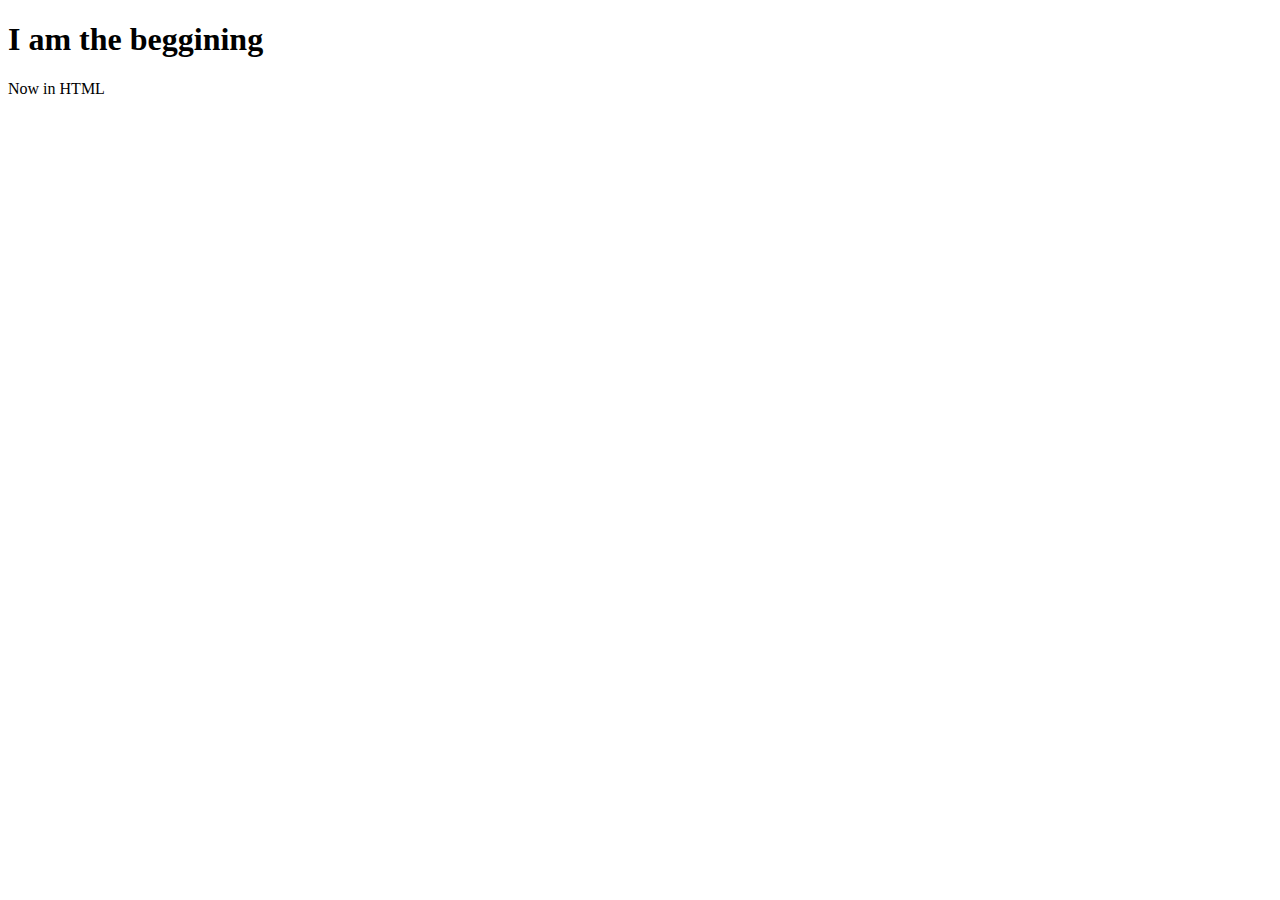
<file: templates/index.html>
<!DOCTYPE html>
<html lang="en">
<head>
    <meta charset="UTF-8">
    <meta name="viewport" content="width=device-width, initial-scale=1.0">
    <title>Document</title>
</head>
<body>
    <h1>I am the beggining</h1>
        <p>Now in HTML</p>
</body>
</html>
</file>
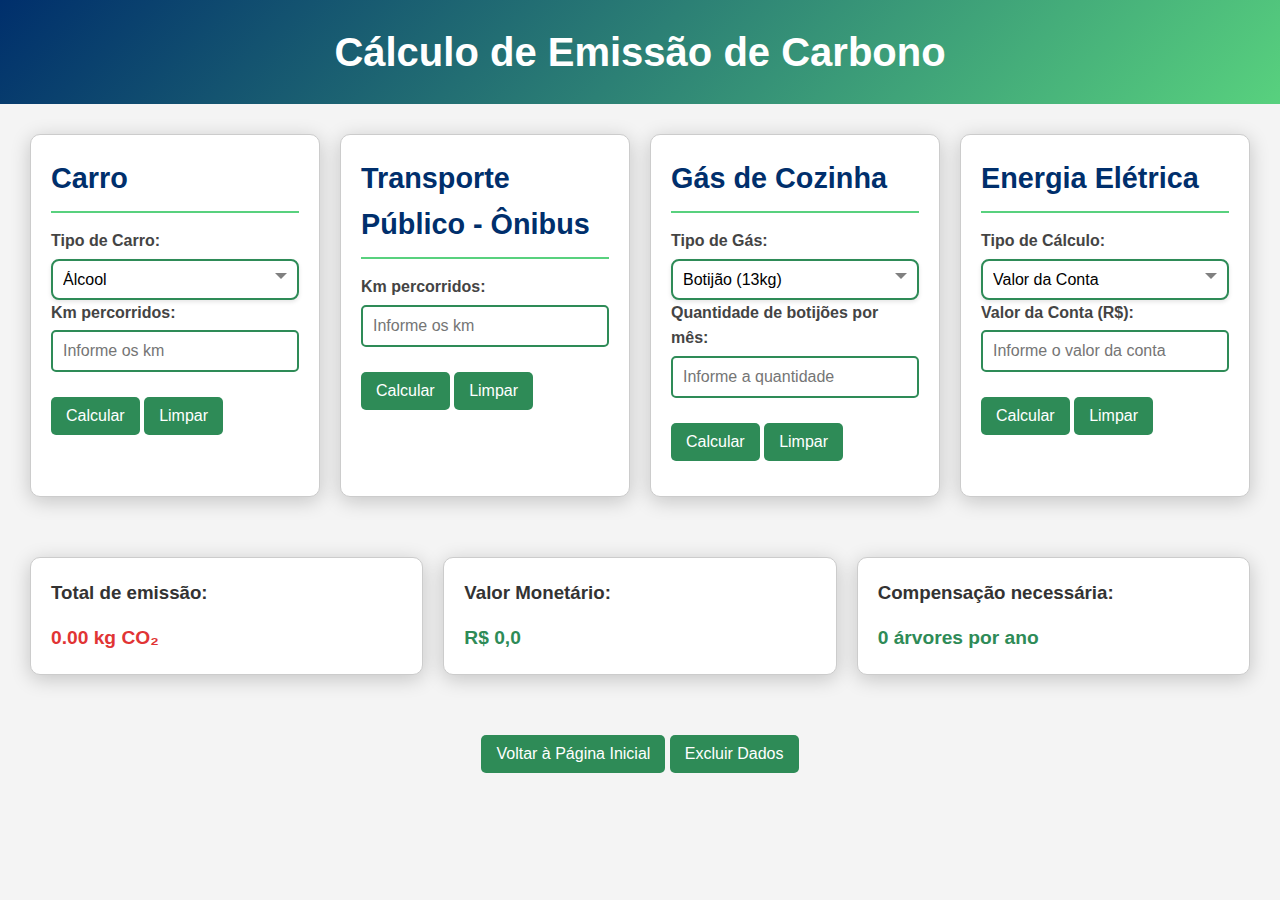
<file: front-end/calculo_carbono.html>
<!DOCTYPE html>
<html lang="pt-BR">
<head>
  <meta charset="UTF-8">
  <meta name="viewport" content="width=device-width, initial-scale=1.0">
  <title>Cálculo de Carbono</title>
  <link rel="stylesheet" href="style/pagsegundaria.css">
  <script src="js/calculo.js"></script>
  <!-- Favicon, Não consegui ver o resultado, pois não está renderizando o favicon -->
  <link  rel="icon" type="image/png" sizes="45x45" href="assets/favicon_d.png">
</head>
<body>
  <header>
    <h1>Cálculo de Emissão de Carbono</h1>
  </header>

  <div class="calculadora-container">
    <div class="calculadora" id="carro-calculo">
      <h2>Carro</h2>
      <label for="tipo-carro">Tipo de Carro:</label>
      <select id="tipo-carro">
        <option value="alcool">Álcool</option>
        <option value="gasolina">Gasolina</option>
      </select>
      
      <label for="km-carro">Km percorridos:</label>
      <input type="number" id="km-carro" placeholder="Informe os km">
      <button onclick="calcularCarro()">Calcular</button>
      <button type="button" onclick="limparCarro()">Limpar</button>
      <p id="resultado-carro"></p>
      <p id="resultado-carro-mensal"></p>
      <p id="resultado-carro-anual"></p>
    </div>

    <div class="calculadora" id="onibus-calculo">
      <h2>Transporte Público - Ônibus</h2>
    
      <!-- Input para os km percorridos -->
      <div>
        <label for="km-onibus">Km percorridos:</label>
        <input type="number" id="km-onibus" placeholder="Informe os km">
      </div>
      
      <!-- Botões -->
      <button onclick="calcularTransportePublico()">Calcular</button>
      <button type="button" onclick="limparTransporte()">Limpar</button>
      
      <!-- Resultados -->
      <p id="resultado-onibus-mensal"></p>
      <p id="resultado-onibus-anual"></p>
    </div>

    <div class="calculadora" id="gas-cozinha-calculo">
      <h2>Gás de Cozinha</h2>
      
      <label for="tipo-gas">Tipo de Gás:</label>
      <select id="tipo-gas" onchange="mostrarOpcaoGas()">
        <option value="botijao">Botijão (13kg)</option>
        <option value="encanado">Gás Encanado (m³/mês)</option>
      </select>
    
      <!-- Input para cálculo com botijão -->
      <div id="input-botijao">
        <label for="qtd-botijao">Quantidade de botijões por mês:</label>
        <input type="number" id="qtd-botijao" placeholder="Informe a quantidade">
      </div>
    
      <!-- Input para cálculo com gás encanado -->
      <div id="input-encanado" style="display: none;">
        <label for="qtd-encanado">Consumo em m³/mês:</label>
        <input type="number" id="qtd-encanado" placeholder="Informe o consumo">
    
      </div>
    
      <button onclick="calcularGas()">Calcular</button>
      <button onclick="limparGas()">Limpar</button>
      <p id="resultado-gas"></p>
      <p id="resultado-gas-mensal"></p>
      <p id="resultado-gas-anual"></p>
    </div>
    
    <div class="calculadora" id="energia-calculo">
      <h2>Energia Elétrica</h2>
      
      <!-- Select para tipo de cálculo -->
      <label for="tipo-energia">Tipo de Cálculo:</label>
      <select id="tipo-energia" onchange="exibirInputEnergia()">
        <option value="valor-conta">Valor da Conta</option>
        <option value="kwh">kWh/mês</option>
      </select>
      
      <!-- Input para valor da conta -->
      <div id="input-valor-conta">
        <label for="valor-conta">Valor da Conta (R$):</label>
        <input type="number" id="valor-conta-input" placeholder="Informe o valor da conta">
      </div>
      
      <!-- Input para kWh consumidos -->
      <div id="input-kwh" style="display: none;">
        <label for="kwh-consumidos">Consumo em kWh:</label>
        <input type="number" id="kwh-consumidos-input" placeholder="Informe o consumo">
      </div>
    
      <!-- Botões -->
      <button onclick="calcularEnergia()">Calcular</button>
      <button type="button" onclick="limparEnergia()">Limpar</button>
      
      <!-- Resultados -->
      <p id="resultado-energia-mensal"></p>
      <p id="resultado-energia-anual"></p>
    </div>
  </div>


    <!--Adição de valor monetário-->
  <div class="emissao-container calculadora-container">
    <div class="calculadora" id="emissao-total">
        <h3>Total de emissão:</h3>
        <p>0.00 kg CO₂</p>
    </div>
    <!-- Nova Função -->
    <!-- Está sem js -->
    <div class="calculadora" id="valor">
        <h3>Valor Monetário:</h3>
        <p class="resul-valor">R$ 0,0</p>
    </div>
    
    <div class="calculadora" id="compensacao">
      <h3>Compensação necessária:</h3>
      <p class="resul-compensacao">0 árvores por ano</p>
    </div>
    
  </div>
  
  <!-- Adição necessária para melhor visualização -->
  <div class="botoes">
    <div class = "button-voltar ">
      <button onclick="window.location.href='index.html'">Voltar à Página Inicial</button>

      <button onclick="//adicinar a função">Excluir Dados</button>
    </div>
    
  </div>

</body>
</html>
</file>
<file: front-end/style/pagsegundaria.css>
* {
  margin: 0;
  padding: 0;
  box-sizing: border-box;
}

body {
  font-family: 'Arial', sans-serif;
  line-height: 1.6;
  background-color: #f4f4f4; 
  color: #333; 
}

header {
  background: linear-gradient(135deg, #002f6c, #58d17e);
  color: #ffffff;
  padding: 20px;
  text-align: center;
}

h1 {
  font-size: 2.5rem;
}

main {
  max-width: 600px; 
  margin: 20px auto; 
  padding: 20px;
  background: #ffffff; 
  border-radius: 8px;
  box-shadow: 0 4px 10px rgba(0, 0, 0, 0.1); 
}

h2 {
  font-size: 1.8rem;
  margin-bottom: 10px;
  color: #000000; 
}

label {
  display: block;
  margin-bottom: 5px;
  font-weight: bold; 
}

input[type="number"] {
  width: 100%; 
  padding: 10px;
  margin-bottom: 15px;
  border: 2px solid #2E8B57; 
  border-radius: 5px; 
  font-size: 1rem;
}

p {
  margin-top: 15px;
  font-weight: bold;
  color: #e13434; 
  font-size: 1.2rem; 
}

.calculadora-container {
  display: flex;
  flex-wrap: wrap;
  justify-content: space-around; /* Distribui os cálculos lado a lado */
  padding: 20px;
}

.calculadora {
  border: 1px solid #ccc;
  padding: 20px;
  margin: 10px;
  width: 500px; /* Largura fixa para cada calculadora */
  flex: 1; /* Faz com que os cards ocupem espaço igual */
  min-width: 250px; /* Largura mínima para os cards */
  max-width: 500px; /* Largura máxima para os cards */
  background: #ffffff; /* Fundo branco para os cards */
  border-radius: 10px; /* Bordas arredondadas */
  box-shadow: 0 4px 20px rgba(0, 0, 0, 0.2); /* Sombra suave */
  padding: 20px; /* Espaçamento interno */
  transition: transform 0.2s; /* Efeito suave ao passar o mouse */
}

.calculadora:hover {
  transform: scale(1.02); /* Aumenta levemente o card ao passar o mouse */
}
.emissao-container {
  display: flex;
  flex-wrap: wrap;
  justify-content: space-around; /* Distribui os cards lado a lado */
  padding: 20px; /* Adiciona padding ao redor da container */
  
}

.resul-compensacao {
  color: #2E8B57;
}

select {
  width: 100%;
  padding: 10px;
  font-size: 16px;
  border: 2px solid #2E8B57;
  border-radius: 8px;
  background-color: #ffffff;
  box-shadow: 0 2px 4px rgba(0, 0, 0, 0.1);
  transition: border-color 0.3s, box-shadow 0.3s;
  appearance: none; /* Remove o estilo padrão do navegador */
  background-image: url('data:image/svg+xml;utf8,<svg xmlns="http://www.w3.org/2000/svg" viewBox="0 0 20 20" fill="grey"><polygon points="0,0 20,0 10,10" /></svg>');
  background-repeat: no-repeat;
  background-position: right 10px top 50%;
  background-size: 12px;
}

select:hover {
  border-color: #347350;
  box-shadow: 0 4px 8px rgba(0, 0, 0, 0.1);
}

select:focus {
  border-color: #347350;
  outline: none;
  box-shadow: 0 4px 12px rgba(0, 0, 0, 0.2);
}
h2 {
  font-size: 1.8rem;
  margin-bottom: 15px; /* Mais espaço abaixo[ do título */
  color: #002f6c; /* Cor do título dos cards */
  border-bottom: 2px solid #58d17e; /* Linha embaixo do título */
  padding-bottom: 10px; /* Espaço abaixo do título */
}

label {
  display: block;
  margin-bottom: 5px;
  font-weight: bold;
  color: #444; /* Cor do texto */
}

input[type="number"] {
  width: 100%; 
  padding: 10px;
  margin-bottom: 15px;
  border: 2px solid #2E8B57; 
  border-radius: 5px; 
  font-size: 1rem;
  transition: border-color 0.3s; /* Transição suave da cor da borda */
}

input[type="number"]:focus {
  border-color: #58d17e; /* Cor da borda ao focar no campo */
}

button {
  margin-top: 10px; /* Espaço acima do botão */
  padding: 10px 15px;
  background-color: #2e8b57; 
  color: white;
  border: none; 
  border-radius: 5px; 
  cursor: pointer;
  transition: background 0.3s ease; 
  font-size: 1rem;
}
/* Modifica a cor do p */
.resul-valor{
  color: #2E8B57;
}
button:hover {
  background-color: #5DBB8A; 
}

/* Foi adicionado para melhor visual do usuário */
.botoes {
  text-align: center; 
  margin-top: 20px;
  display: flex;
  justify-content: center;
  
  
}


/* Responsividade */
@media (max-width: 768px) {
  main {
    padding: 15px; 
  }

  h1 {
    font-size: 2rem; 
  }

  h2 {
    font-size: 1.5rem; 
  }

  input[type="number"], button {
    font-size: 0.9rem; 
  }
}
</file>
